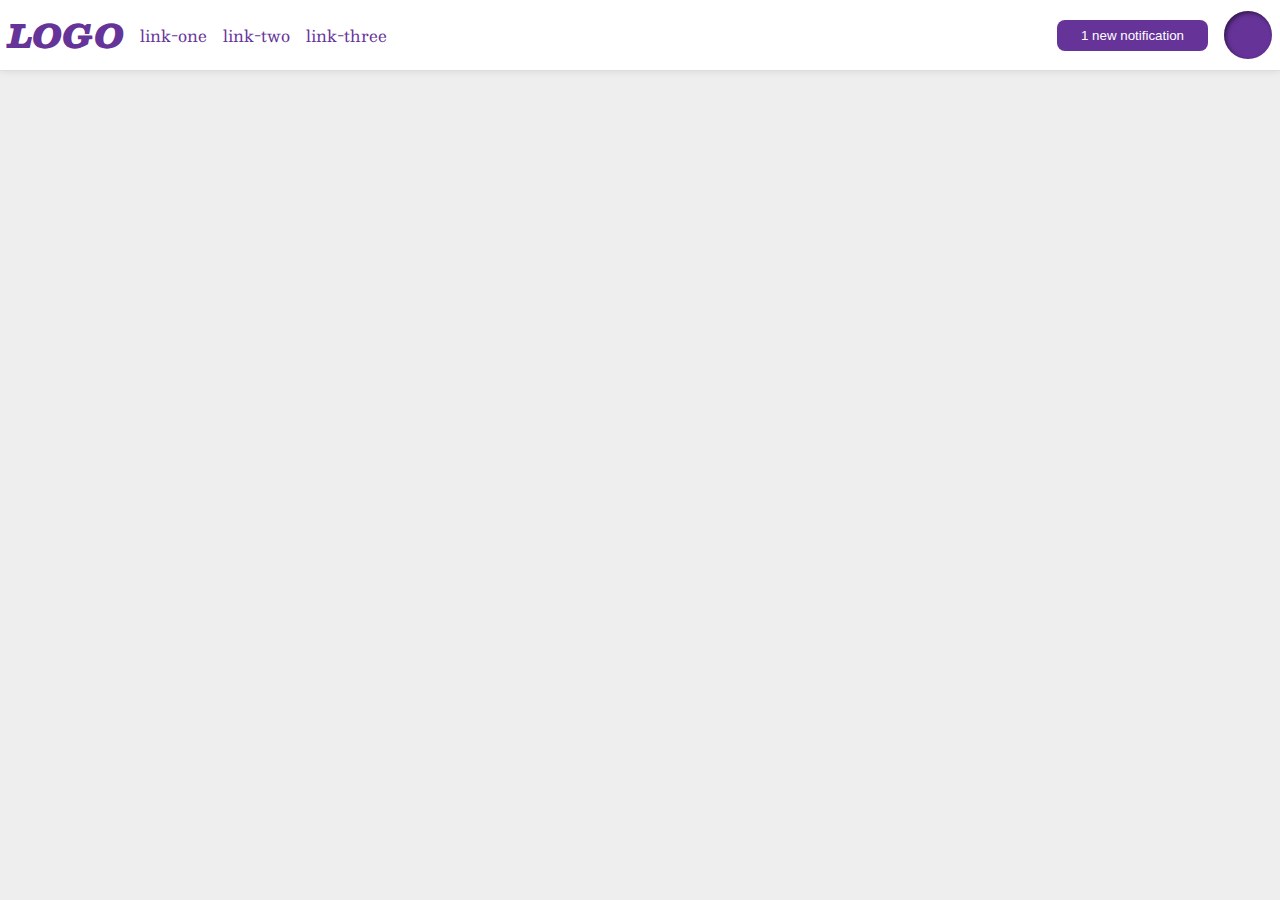
<file: flex/03-flex-header-2/index.html>
<!DOCTYPE html>
<html lang="en">
  <head>
    <meta charset="UTF-8">
    <meta http-equiv="X-UA-Compatible" content="IE=edge">
    <meta name="viewport" content="width=device-width, initial-scale=1.0">
    <title>Flex Header 2</title>
    <link rel="stylesheet" href="style.css">
  </head>
  <body>
    <div class="header">
      <div class="header-items-left">
        <div class="logo">
          LOGO
        </div>
        <ul class="links">
          <li><a href="https://google.com">link-one</a></li>
          <li><a href="https://google.com">link-two</a></li>
          <li><a href="https://google.com">link-three</a></li>
        </ul>
      </div>
      <div class="header-items-right">
        <button class="notifications">
          1 new notification
        </button>
        <div class="profile-image"></div>
      </div> 
    </div>
  </body>
</html>
</file>
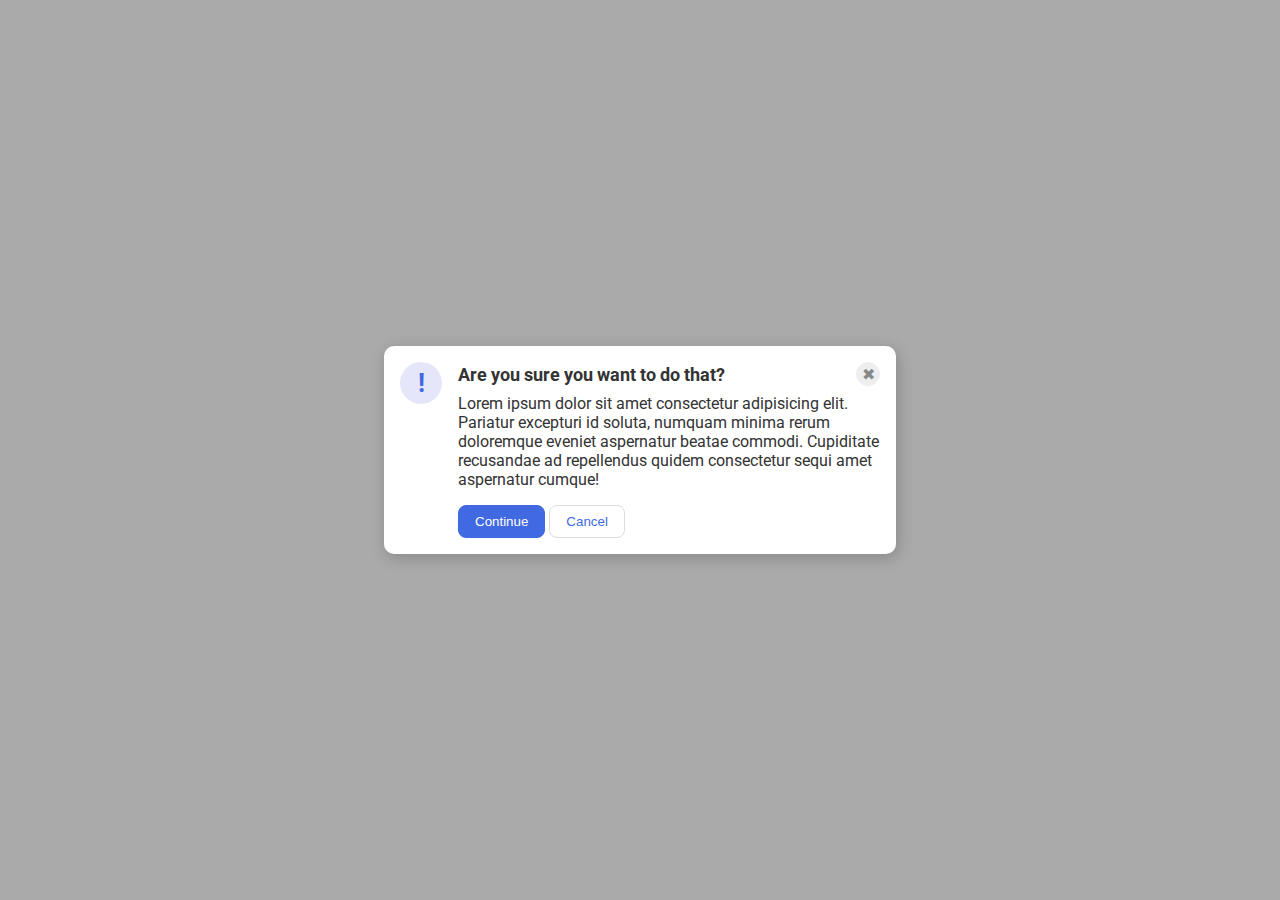
<file: flex/05-flex-modal/index.html>
<!DOCTYPE html>
<html lang="en">
  <head>
    <meta charset="UTF-8">
    <meta http-equiv="X-UA-Compatible" content="IE=edge">
    <meta name="viewport" content="width=device-width, initial-scale=1.0">
    <link rel="stylesheet" href="style.css">
    <title>Modal</title>
  </head>
  <body>
    <div class="modal">    
      <div class="left">
        <div class="icon">!</div>
      </div>
      <div class="right">
        <div class="top">
          <div class="header">Are you sure you want to do that?</div>
          <button class="close-button">✖</button>
        </div>
        <div class="text">Lorem ipsum dolor sit amet consectetur adipisicing elit. Pariatur excepturi id soluta, numquam minima rerum doloremque eveniet aspernatur beatae commodi. Cupiditate recusandae ad repellendus quidem consectetur sequi amet aspernatur cumque!</div>
        <div class="bottom">
          <button class="continue">Continue</button>
          <button class="cancel">Cancel</button>
        </div>
      </div>
    </div>    
  </body>
</html>
</file>
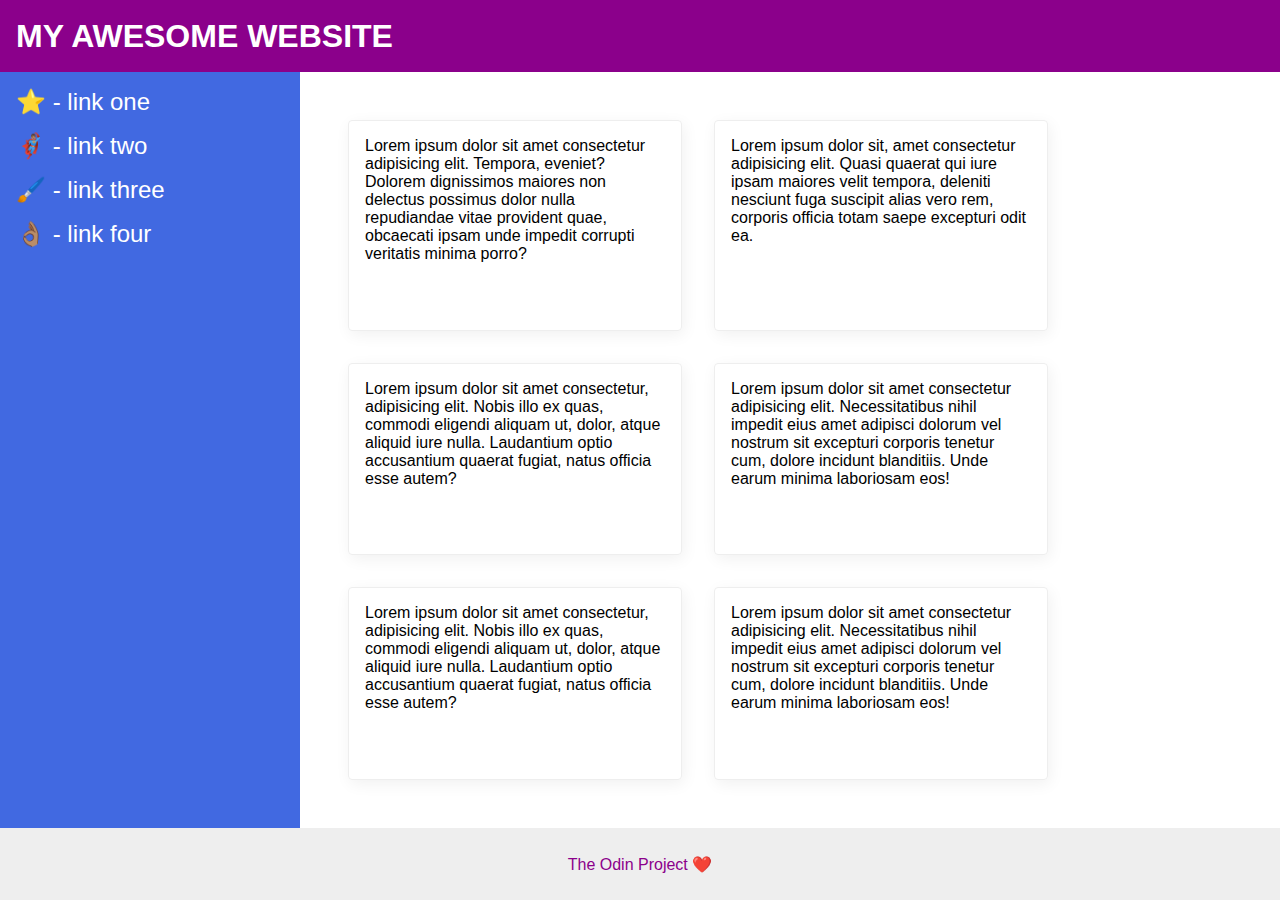
<file: flex/07-flex-layout-2/index.html>
<!DOCTYPE html>
<html lang="en">
  <head>
    <meta charset="UTF-8">
    <meta http-equiv="X-UA-Compatible" content="IE=edge">
    <meta name="viewport" content="width=device-width, initial-scale=1.0">
    <title>The Holy Grail</title>
    <link rel="stylesheet" href="style.css">
  </head>
  <body>
    <div class="header">
      MY AWESOME WEBSITE
    </div>
    <div class="main">
      <div class="sidebar">
        <ul>
          <li><a href="#">⭐ - link one</a></li>
          <li><a href="#">🦸🏽‍♂️ - link two</a></li>
          <li><a href="#">🖌️ - link three</a></li>
          <li><a href="#">👌🏽 - link four</a></li>
        </ul>
      </div>
      <div class="content">
        <div class="card">Lorem ipsum dolor sit amet consectetur adipisicing elit. Tempora, eveniet? Dolorem dignissimos maiores non delectus possimus dolor nulla repudiandae vitae provident quae, obcaecati ipsam unde impedit corrupti veritatis minima porro?</div>
        <div class="card">Lorem ipsum dolor sit, amet consectetur adipisicing elit. Quasi quaerat qui iure ipsam maiores velit tempora, deleniti nesciunt fuga suscipit alias vero rem, corporis officia totam saepe excepturi odit ea.</div>
        <div class="card">Lorem ipsum dolor sit amet consectetur, adipisicing elit. Nobis illo ex quas, commodi eligendi aliquam ut, dolor, atque aliquid iure nulla. Laudantium optio accusantium quaerat fugiat, natus officia esse autem?</div>
        <div class="card">Lorem ipsum dolor sit amet consectetur adipisicing elit. Necessitatibus nihil impedit eius amet adipisci dolorum vel nostrum sit excepturi corporis tenetur cum, dolore incidunt blanditiis. Unde earum minima laboriosam eos!</div>
        <div class="card">Lorem ipsum dolor sit amet consectetur, adipisicing elit. Nobis illo ex quas, commodi eligendi aliquam ut, dolor, atque aliquid iure nulla. Laudantium optio accusantium quaerat fugiat, natus officia esse autem?</div>
        <div class="card">Lorem ipsum dolor sit amet consectetur adipisicing elit. Necessitatibus nihil impedit eius amet adipisci dolorum vel nostrum sit excepturi corporis tenetur cum, dolore incidunt blanditiis. Unde earum minima laboriosam eos!</div>
      </div>
    </div>  
    <div class="footer">
      The Odin Project ❤️
    </div>
  </body>
</html>
</file>
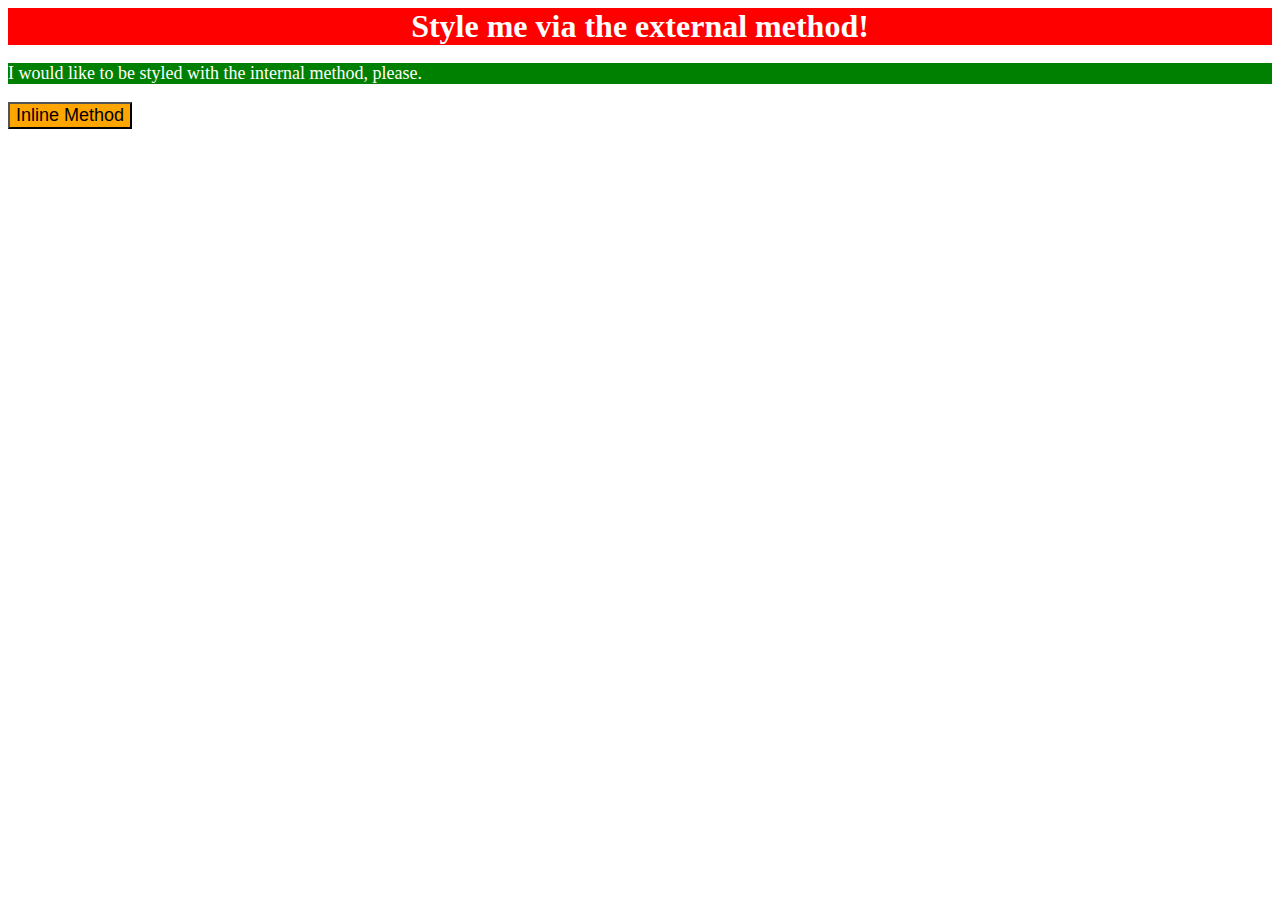
<file: foundations/01-css-methods/index.html>
<!DOCTYPE html>
<html lang="en">
  <head>
    <meta charset="UTF-8">
    <meta http-equiv="X-UA-Compatible" content="IE=edge">
    <meta name="viewport" content="width=device-width, initial-scale=1.0">
    <title>Methods for Adding CSS</title>
    <link rel="stylesheet" href="styles.css">
    <style>
      p {
        background-color: green;
        color: white;
        font-size: 18px;
      }
    </style>
  </head>
  <body>
    <div>Style me via the external method!</div>
    <p>I would like to be styled with the internal method, please.</p>
    <button style="background-color: orange; font-size: 18px;">Inline Method</button>
  </body>
</html>
</file>
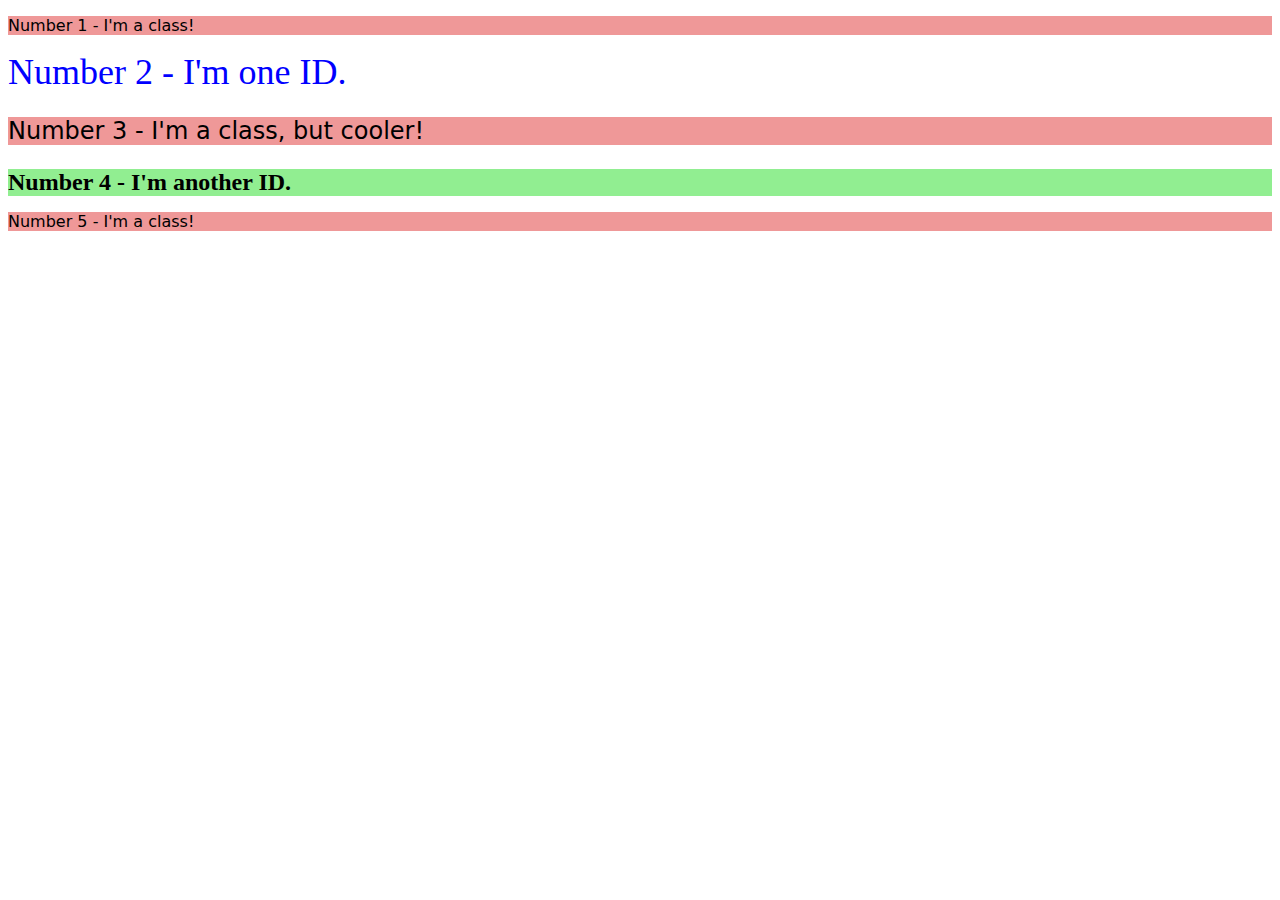
<file: foundations/02-class-id-selectors/index.html>
<!DOCTYPE html>
<html lang="en">
  <head>
    <meta charset="UTF-8">
    <meta http-equiv="X-UA-Compatible" content="IE=edge">
    <meta name="viewport" content="width=device-width, initial-scale=1.0">
    <title>Class and ID Selectors</title>
    <link rel="stylesheet" href="style.css">
  </head>
  <body>
    <p class="odd">Number 1 - I'm a class!</p>
    <div id="two">Number 2 - I'm one ID.</div>
    <p class="odd three">Number 3 - I'm a class, but cooler!</p>
    <div id="four">Number 4 - I'm another ID.</div>
    <p class="odd">Number 5 - I'm a class!</p>
  </body>
</html>
</file>
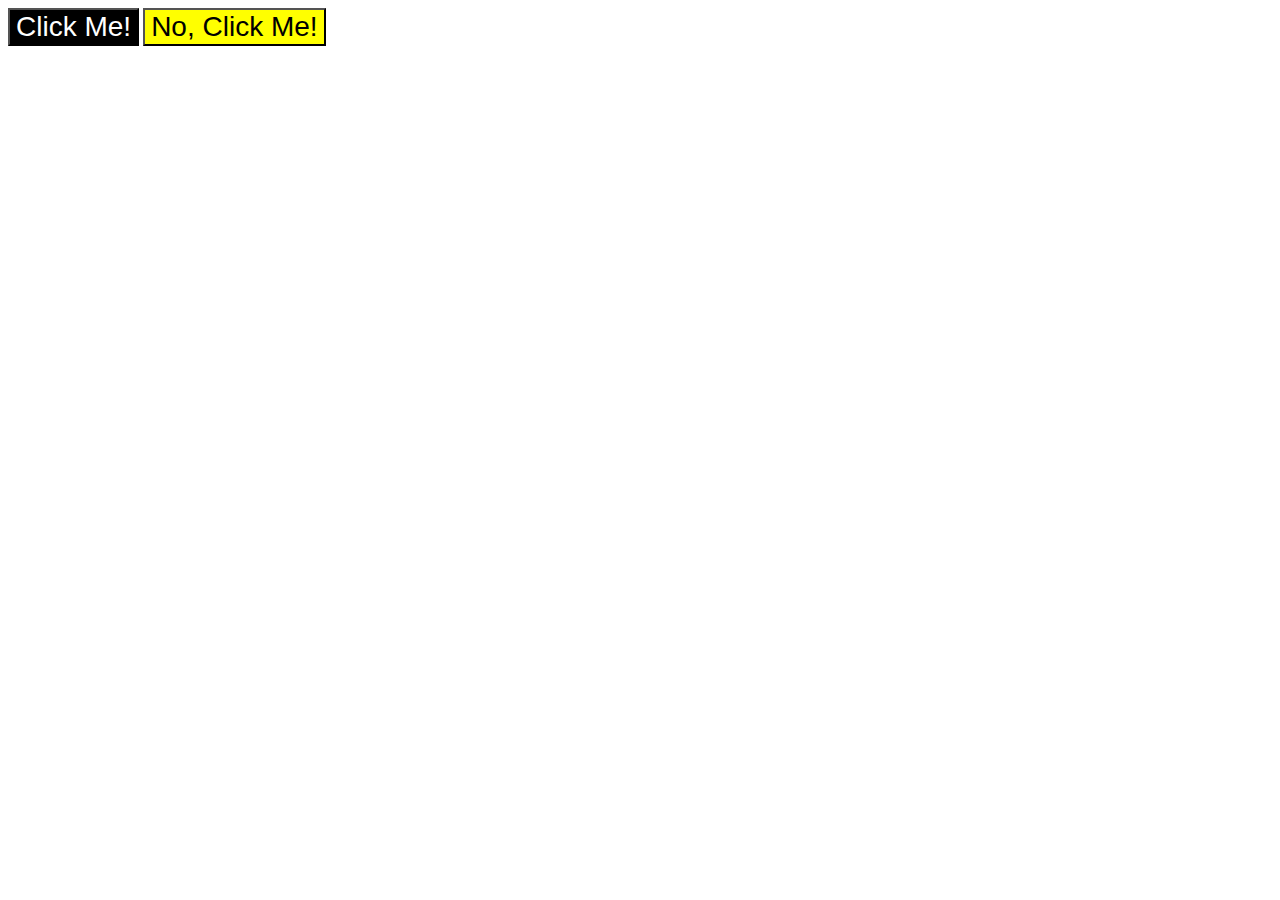
<file: foundations/03-grouping-selectors/index.html>
<!DOCTYPE html>
<html lang="en">
  <head>
    <meta charset="UTF-8">
    <meta http-equiv="X-UA-Compatible" content="IE=edge">
    <meta name="viewport" content="width=device-width, initial-scale=1.0">
    <title>Grouping Selectors</title>
    <link rel="stylesheet" href="style.css">
  </head>
  <body>
    <button class="button-left">Click Me!</button>
    <button class="button-right">No, Click Me!</button>
  </body>
</html>
</file>
<file: flex/03-flex-header-2/style.css>
/* this is some magical font-importing.  
you'll learn about it later. */
@import url('https://fonts.googleapis.com/css2?family=Besley:ital,wght@0,400;1,900&display=swap');
* {
  margin: 0;
  padding: 0;
  box-sizing: border-box;
}


body {
  margin: 0;
  background: #eee;
  font-family: Besley, serif;
}

.header {
  background: white;
  border-bottom: 1px solid #ddd;
  box-shadow: 0 0 8px rgba(0,0,0,.1);
  display: flex;
  justify-content: space-between;
  padding: 8px;
}

.profile-image {
  background: rebeccapurple;
  box-shadow: inset 2px 2px 4px rgba(0,0,0,.5);
  border-radius: 50%;
  width: 48px;
  height: 48px;
  
}

.logo {
  color: rebeccapurple;
  font-size: 32px;
  font-weight: 900;
  font-style: italic;
}

.header-items-right, .header-items-left {
  display: flex;
  align-items: center;
  gap: 16px;
}

button {
  border: none;
  border-radius: 8px;
  background: rebeccapurple;
  color: white;
  padding: 8px 24px;
}

a {
  /* this removes the line under our links */
  text-decoration: none;
  color: rebeccapurple;
}

ul {
  list-style-type: none;
  display: flex;
  gap: 16px;
}
</file>
<file: flex/05-flex-modal/style.css>
@import url('https://fonts.googleapis.com/css2?family=Roboto:wght@400;700&display=swap');

html, body {
  height: 100%;
}

body {
  font-family: Roboto, sans-serif;
  margin: 0;
  background: #aaa;
  color: #333;
  /* I'll give you this one for free lol */
  display: flex;
  align-items: center;
  justify-content: center;
}

.modal {
  background: white;
  width: 480px;
  border-radius: 10px;
  box-shadow: 2px 4px 16px rgba(0,0,0,.2);
  padding: 16px;
  display: flex;
  gap: 16px;
}

.icon {
  color: royalblue;
  font-size: 26px;
  font-weight: 700;
  background: lavender;
  width: 42px;
  height: 42px;
  border-radius: 50%;
  display: flex;
  align-items: center;
  justify-content: center;
}

.header {
  font-weight: bold;
  font-size: 18px;
}

.top {
  display: flex;
  margin-bottom: 8px;
  align-items: center;
}

.bottom {
  margin-top: 16px;
}

.close-button {
  background: #eee;
  border-radius: 50%;
  color: #888;
  font-weight: 400;
  font-size: 16px;
  height: 24px;
  width: 24px;
  display: flex;
  align-items: center;
  justify-content: center;
  border: 1px solid #eee;
  padding: 0;
  margin-left: auto;
}

button {
  cursor: pointer;
  padding: 8px 16px;
  border-radius: 8px;
}

button.continue {
  background: royalblue;
  border: 1px solid royalblue;
  color: white;
}

button.cancel {
  background: white;
  border: 1px solid #ddd;
  color: royalblue;
}
</file>
<file: flex/07-flex-layout-2/style.css>
* {
  list-style-type: none;
  text-decoration: none;
}

body {
  font-family: -apple-system, BlinkMacSystemFont, 'Segoe UI', Roboto, Oxygen, Ubuntu, Cantarell, 'Open Sans', 'Helvetica Neue', sans-serif;
  margin: 0;
  min-height: 100vh;
  display: flex;
  flex-direction: column;
}

.header {
  height: 72px;
  background: darkmagenta;
  color: white;
  font-size: 32px;
  font-weight: 900;
  display: flex;
  align-items: center;
  padding-left: 16px;
}

.main {
  display: flex;
  flex: 1;
}



.sidebar {
  width: 300px;
  background: royalblue;
  box-sizing: border-box;
  flex-shrink: 0;
  padding: 16px;
}

.sidebar ul {
  margin: 0;
  padding:  0;
}

.sidebar li {
  margin-bottom: 16px;
}

.sidebar a {
  font-size: 24px;
  color: white;
}

.content {
  padding: 48px;
  display: flex;
  flex-wrap: wrap;
  gap: 32px;
}

.card {
  border: 1px solid #eee;
  box-shadow: 2px 4px 16px rgba(0,0,0,.06);
  border-radius: 4px;
  width: 300px;
  padding: 16px;  
}

.footer {
  height: 72px;
  background: #eee;
  color: darkmagenta;
  display: flex;
  align-items: center;
  justify-content: center;
}
</file>
<file: foundations/01-css-methods/styles.css>
div {
    background-color: red;
    color: white;
    font-size: 32px;
    text-align: center;
    font-weight: bold;
}
</file>
<file: foundations/02-class-id-selectors/style.css>
.odd {
    background-color: rgb(239, 152, 152);
    font-family: Verdana, "DejaVu Sans", sans-serif;
}

#two {
    color: #0000ff;
    font-size: 36px;
}

.three {
    font-size: 24px;
}

#four {
    background-color: #91ee91;
    font-size: 24px;
    font-weight: bold;
}
</file>
<file: foundations/03-grouping-selectors/style.css>
.button-left {
    background-color: #000000;
    color: #fff;
}

.button-right {
    background-color: rgb(255, 255, 0);
}

.button-left, .button-right {
    font-size: 28px;
    font-family: Helvetica, "Times New Roman", sans-serif;
}
</file>
